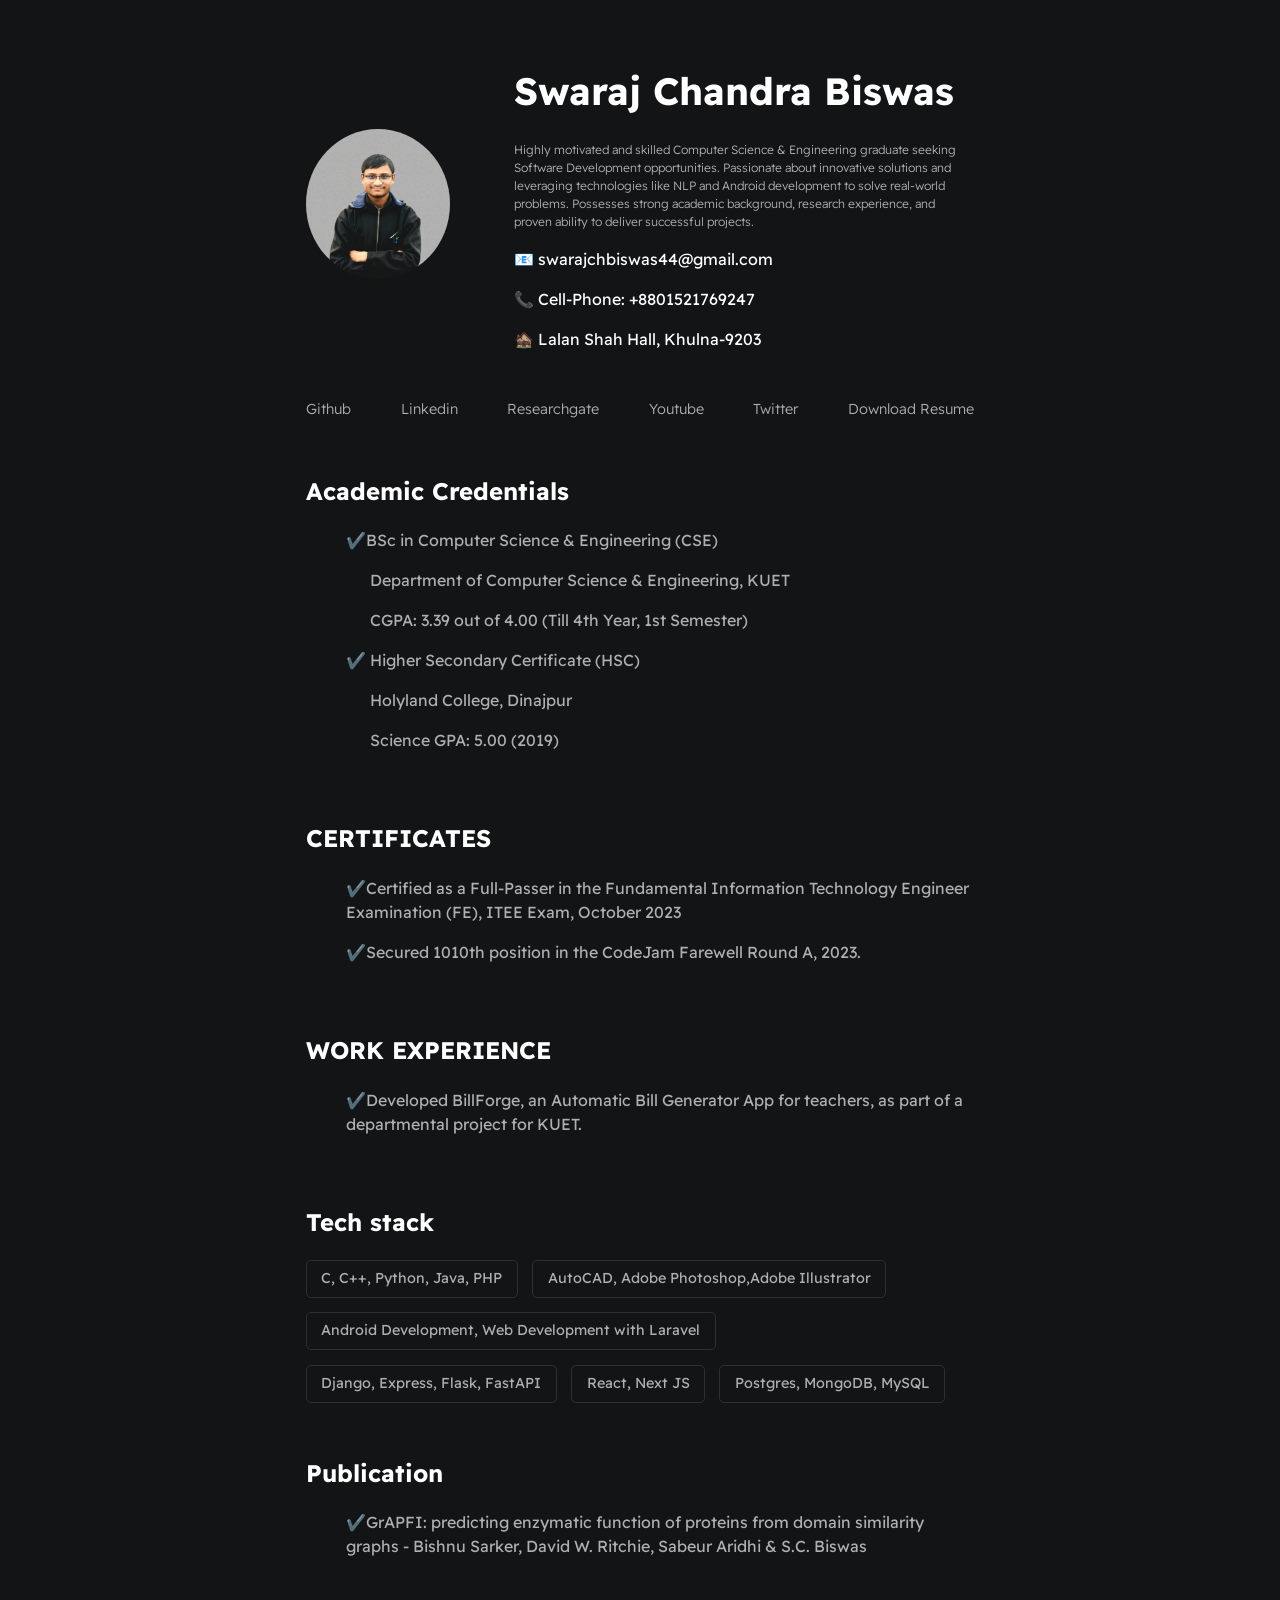
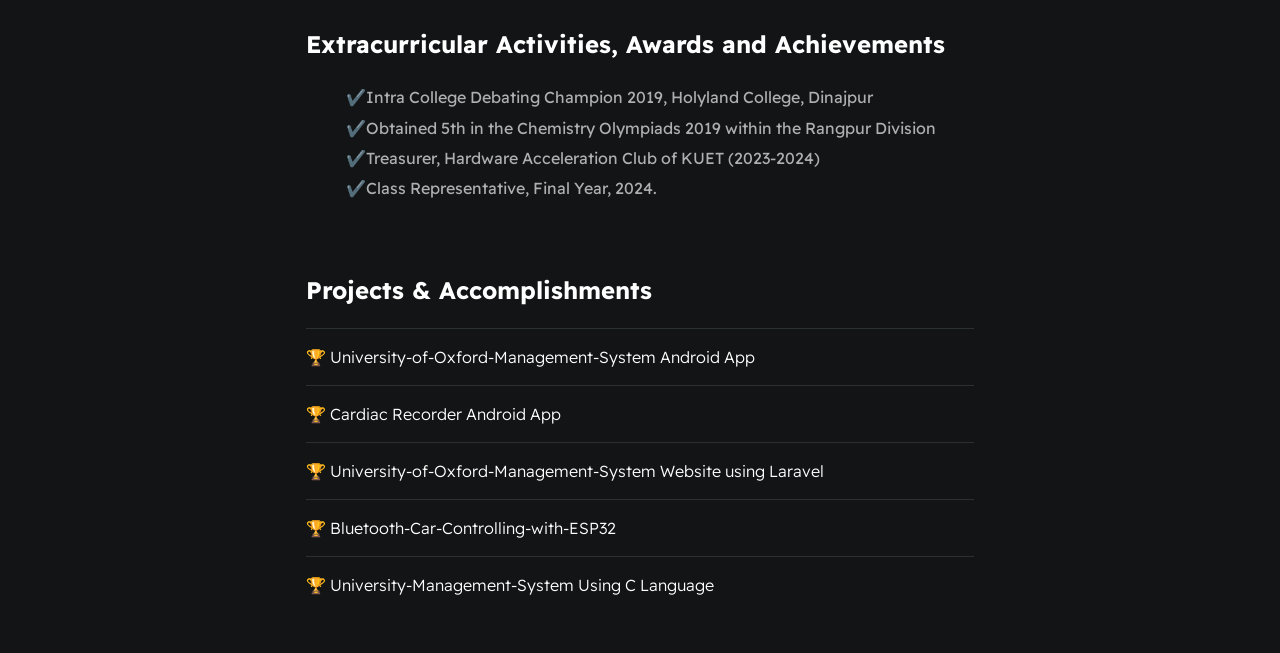
<file: index.html>
<!DOCTYPE html>
<html>
    <head>
        <meta charset="utf-8">
        <meta http-equiv="X-UA-Compatible" content="IE=edge">
        <title>Swaraj Chandra Biswas</title>
        <meta name="description" content="">
        <meta name="viewport" content="width=device-width, initial-scale=1">
        <link rel="stylesheet" href="./styles/main.css">
    </head>
    <style>
        #user-name {
            font-size: 38px; 
        }
        #bio {
            font-size: 12px; 
        }
    </style>

    <body>
        <div id="container--main">

            <section id="wrapper--hero" class="section--page">
                <img id="profile-pic" src="./assets/images/profile_pic.JPG">

                <div>
                    <h1 id="user-name">Swaraj Chandra Biswas</h1>
                    <p id="bio">
                    Highly motivated and skilled Computer Science & Engineering graduate seeking Software Development opportunities. Passionate about innovative solutions and leveraging technologies like NLP and Android development to solve real-world problems. Possesses strong academic background, research experience, and proven ability to deliver successful projects.</p>
                    <p id="email">📧 swarajchbiswas44@gmail.com</p>
                    <p id="email">📞 Cell-Phone: +8801521769247</p>
                    <p id="email">🏚️ Lalan Shah Hall, Khulna-9203</p>
                </div>  
            </section>

            <section class="section--page">
        
                <div id="socials--list">
                    <a href="https://github.com/Swaraj44" target="_blank">Github</a>
                    <a href="https://bd.linkedin.com/in/swaraj-chandra-biswas-1aa3aa204?original_referer=https%3A%2F%2Fwww.google.com%2F" target="_blank">Linkedin</a>
                    <a href="https://www.researchgate.net/profile/Swaraj-Chandra-Biswas" target="_blank">Researchgate</a>
                    <a href="https://youtube.com/" target="_blank">Youtube</a>
                    <a href="https://twitter.com/" target="_blank">Twitter</a>
                    <a href="./assets/resume.pdf" target="_blank">Download Resume</a>
                </div>
            </section>

            <section class="section--page">

            <h2>Academic Credentials</h2>
            
            

                <ul id="qualifications--list">
                    <li><p>✔️BSc in Computer Science & Engineering (CSE)</p>
                        <p>&nbsp;&nbsp;&nbsp;&nbsp;&nbsp;&nbsp;Department of Computer Science & Engineering, KUET</p>
                        <p>&nbsp;&nbsp;&nbsp;&nbsp;&nbsp;&nbsp;CGPA: 3.39 out of 4.00 (Till 4th Year, 1st Semester)</p>
                    </li>

                    <li>
                        <p>✔️ Higher Secondary Certificate (HSC)</p>
                        <p>&nbsp;&nbsp;&nbsp;&nbsp;&nbsp;&nbsp;Holyland College, Dinajpur</p>
                        <p>&nbsp;&nbsp;&nbsp;&nbsp;&nbsp;&nbsp;Science GPA: 5.00 (2019)</p>
                    </li>
                   
                </ul>
            </section>

            <section class="section--page">
                <h2>CERTIFICATES</h2>
   
                    <ul id="qualifications--list">
                        <li><p>✔️Certified as a Full-Passer in the Fundamental Information Technology Engineer Examination (FE),
                            ITEE Exam, October 2023</p></li>

                            <li><p>✔️Secured 1010th position in the CodeJam Farewell Round A, 2023.</p></li>
    
                       
                    </ul>
                </section>


            <section class="section--page">
                <h2>WORK EXPERIENCE</h2>
   
                    <ul id="qualifications--list">
                        <li><p>✔️Developed BillForge, an Automatic Bill Generator App for teachers, as part of a departmental project
                            for KUET.</p></li>
    
                       
                    </ul>
                </section>



                <section class="section--page">
                    <h2>Tech stack</h2>
    
                    <div id="wrapper--techstack__items">
                        <div class="card--techstack"><span>C, C++, Python, Java, PHP</span></div>
                        <div class="card--techstack"><span>AutoCAD, Adobe Photoshop,Adobe Illustrator</span></div>
                        <div class="card--techstack"><span>Android Development, Web Development with Laravel</span></div>
                        <div class="card--techstack"><span>Django, Express, Flask, FastAPI</span></div>
                        <div class="card--techstack"><span>React, Next JS</span></div>
                        <div class="card--techstack"><span>Postgres, MongoDB, MySQL</span></div>
                    </div>
                </section>









                        <section class="section--page">
                            <h2>Publication</h2>
               
                                <ul id="qualifications--list">
                                    <li><p>✔️GrAPFI: predicting enzymatic function of proteins from domain similarity graphs  -
                                        Bishnu Sarker, David W. Ritchie, Sabeur Aridhi & S.C. Biswas</p></li>
                
                                   
                                </ul>
                            </section>





                
                        <section class="section--page">
                            <h2>Extracurricular Activities, Awards and Achievements</h2>
                            <ul id="qualifications--list">
                                <li>✔️Intra College Debating Champion 2019, Holyland College, Dinajpur</li>
                                <li>✔️Obtained 5th in the Chemistry Olympiads 2019 within the Rangpur Division</li>
                                <li>✔️Treasurer, Hardware Acceleration Club of KUET (2023-2024)</li>
                                <li>✔️Class Representative, Final Year, 2024.</li>
                            </ul>
                        </section>










            



            <section class="section--page">
                <h2>Projects & Accomplishments</h2>

                <div class="card--project">
                    <a href="https://github.com/Swaraj44/University-of-Oxford-Management-System"><span>🏆 </span>University-of-Oxford-Management-System Android App</a>
                </div>

                <div class="card--project">
                    <a href="https://github.com/Swaraj44/CardiacRecorder" ><span>🏆 </span>Cardiac Recorder Android App</a>
                </div>

                <div class="card--project">
                    <a href="https://github.com/Swaraj44/webProjectF1" ><span>🏆 </span>University-of-Oxford-Management-System Website using Laravel</a>
                </div>

                <div class="card--project">
                    <a href="https://github.com/Swaraj44/Bluetooth_Control_MultimodeCar"><span>🏆 </span>Bluetooth-Car-Controlling-with-ESP32</a>
                </div>

                <div class="card--project">
                    <a href="https://github.com/Swaraj44/University-Management-System"><span>🏆 </span>University-Management-System Using C Language</a>
                </div>

            </section>

       
        </div>

    </body>
</html>
</file>
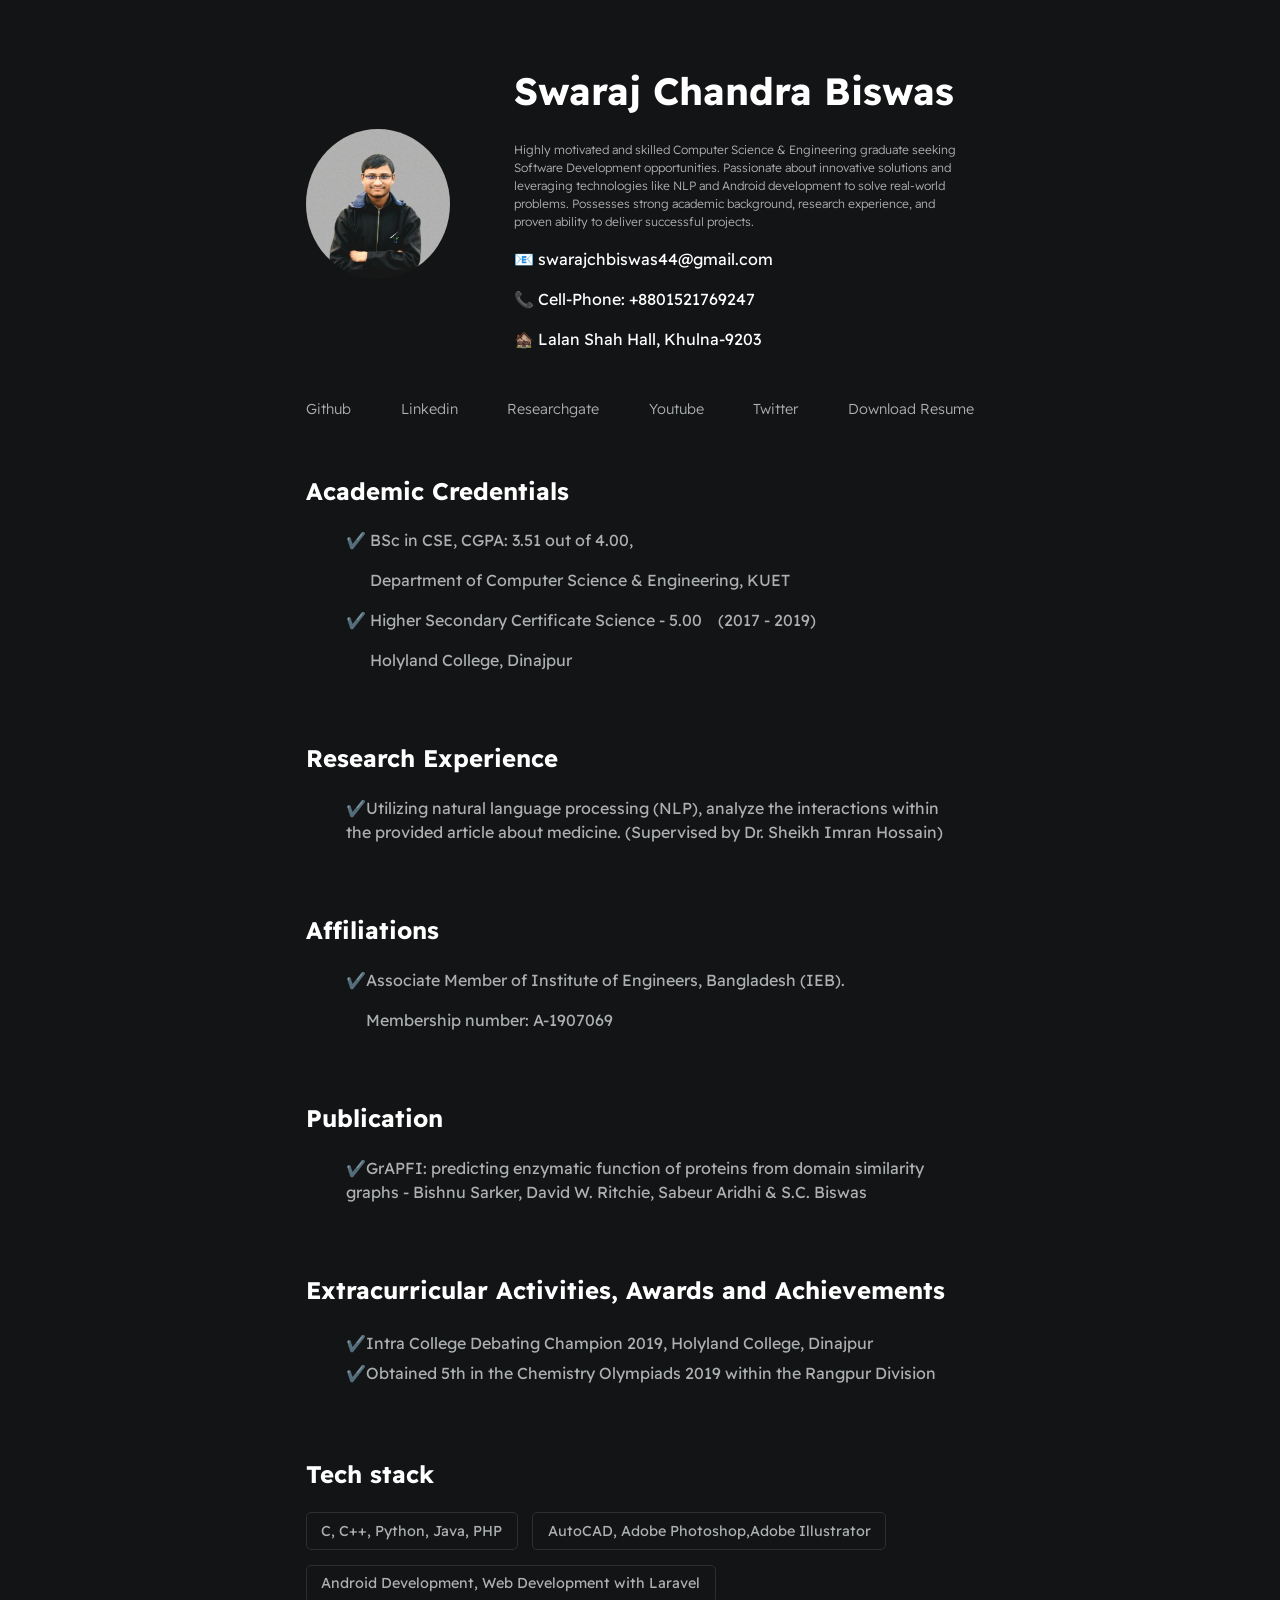
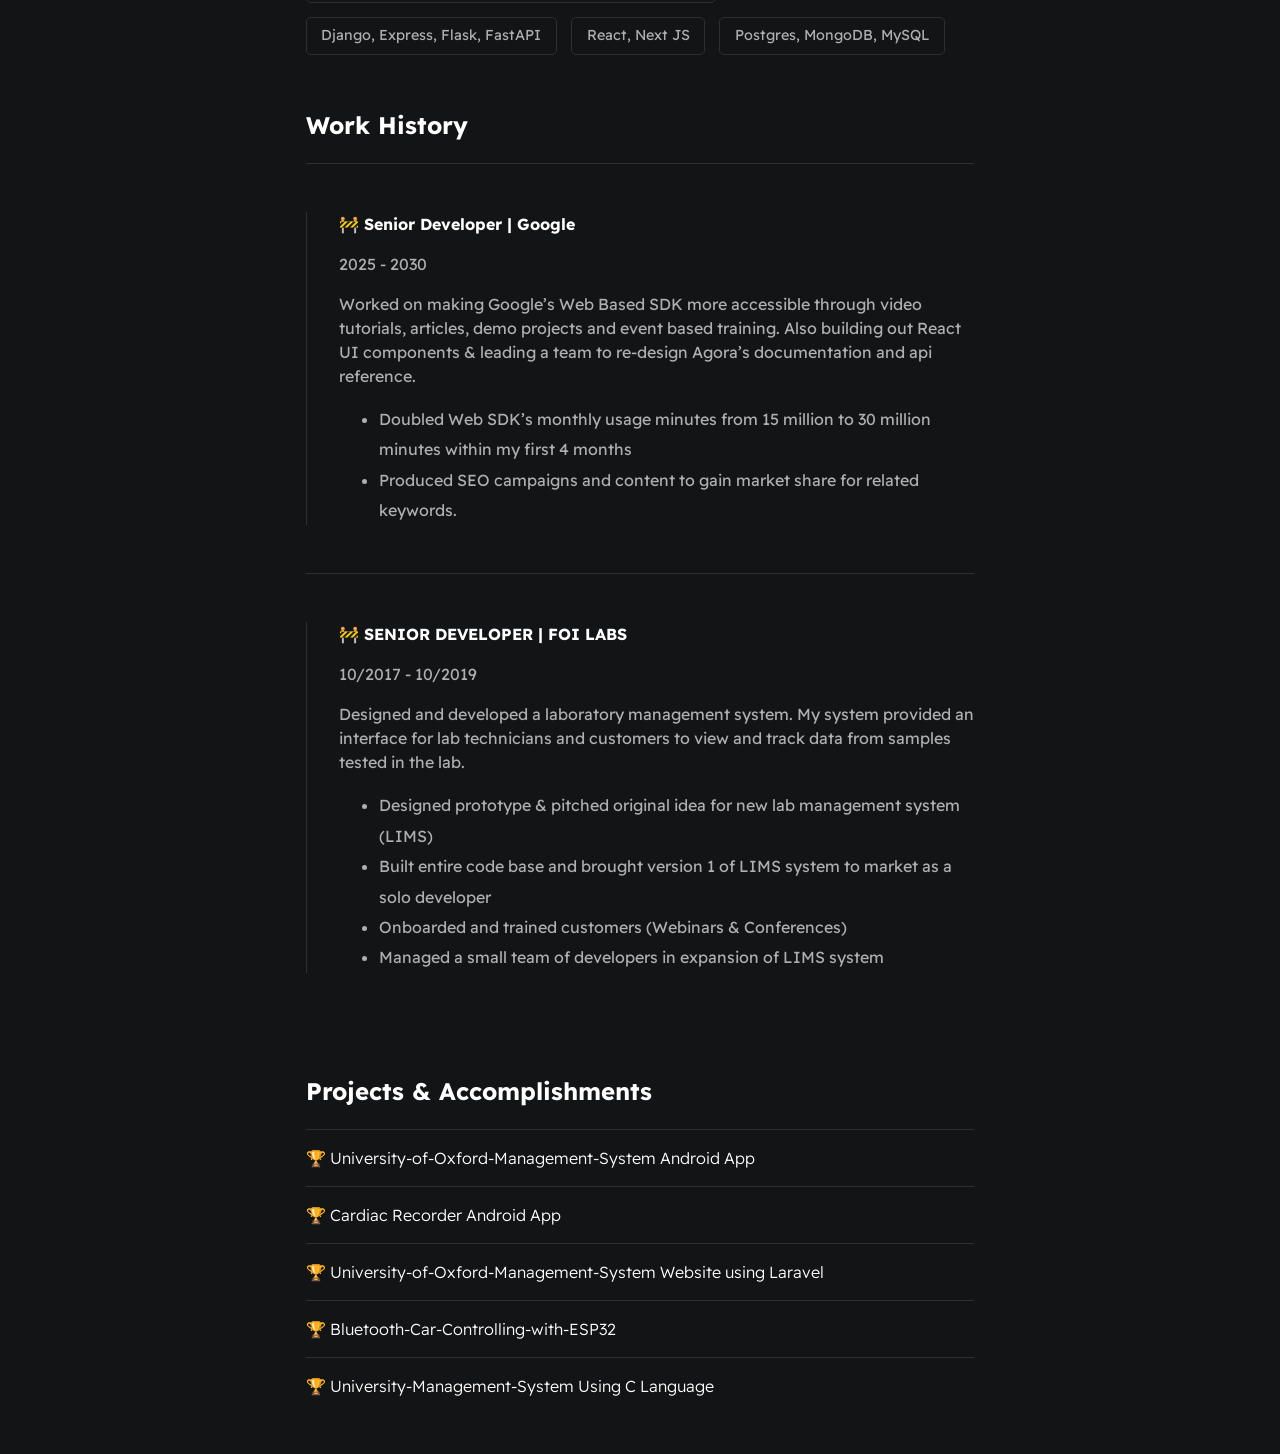
<file: index_raw.html>
<!DOCTYPE html>
<html>
    <head>
        <meta charset="utf-8">
        <meta http-equiv="X-UA-Compatible" content="IE=edge">
        <title>Swaraj Chandra Biswas</title>
        <meta name="description" content="">
        <meta name="viewport" content="width=device-width, initial-scale=1">
        <link rel="stylesheet" href="./styles/main.css">
    </head>
    <style>
        #user-name {
            font-size: 38px; 
        }
        #bio {
            font-size: 12px; 
        }
    </style>

    <body>
        <div id="container--main">

            <section id="wrapper--hero" class="section--page">
                <img id="profile-pic" src="./assets/images/profile_pic.JPG">

                <div>
                    <h1 id="user-name">Swaraj Chandra Biswas</h1>
                    <p id="bio">
                    Highly motivated and skilled Computer Science & Engineering graduate seeking Software Development opportunities. Passionate about innovative solutions and leveraging technologies like NLP and Android development to solve real-world problems. Possesses strong academic background, research experience, and proven ability to deliver successful projects.</p>
                    <p id="email">📧 swarajchbiswas44@gmail.com</p>
                    <p id="email">📞 Cell-Phone: +8801521769247</p>
                    <p id="email">🏚️ Lalan Shah Hall, Khulna-9203</p>
                </div>  
            </section>

            <section class="section--page">
        
                <div id="socials--list">
                    <a href="https://github.com/Swaraj44" target="_blank">Github</a>
                    <a href="https://bd.linkedin.com/in/swaraj-chandra-biswas-1aa3aa204?original_referer=https%3A%2F%2Fwww.google.com%2F" target="_blank">Linkedin</a>
                    <a href="https://www.researchgate.net/profile/Swaraj-Chandra-Biswas" target="_blank">Researchgate</a>
                    <a href="https://youtube.com/" target="_blank">Youtube</a>
                    <a href="https://twitter.com/" target="_blank">Twitter</a>
                    <a href="./assets/resume.pdf" target="_blank">Download Resume</a>
                </div>
            </section>

            <section class="section--page">

            <h2>Academic Credentials</h2>
            
            

                <ul id="qualifications--list">
                    <li><p>✔️ BSc in CSE, CGPA: 3.51 out of 4.00,</p>
                        <p>&nbsp;&nbsp;&nbsp;&nbsp;&nbsp;&nbsp;Department of Computer Science & Engineering, KUET</p></li>

                    <li>
                        <p>✔️ Higher Secondary Certificate Science - 5.00  &nbsp;&nbsp;  (2017 - 2019)</p>
                        <p>&nbsp;&nbsp;&nbsp;&nbsp;&nbsp;&nbsp;Holyland College, Dinajpur</p></li>
                   
                </ul>
            </section>


            <section class="section--page">
                <h2>Research Experience</h2>
   
                    <ul id="qualifications--list">
                        <li><p>✔️Utilizing natural language processing (NLP), analyze the interactions within &nbsp;&nbsp;&nbsp;&nbsp;&nbsp; the provided article about medicine. (Supervised by Dr. Sheikh Imran Hossain)</p></li>
    
                       
                    </ul>
                </section>


                <section class="section--page">
                    <h2>Affiliations</h2>
       
                        <ul id="qualifications--list">
                            <li><p>✔️Associate Member of Institute of Engineers, Bangladesh (IEB).</p>
                                <p>&nbsp;&nbsp; &nbsp;&nbsp;Membership number: A-1907069</p></li></li>
        
                           
                        </ul>
                    </section>






                        <section class="section--page">
                            <h2>Publication</h2>
               
                                <ul id="qualifications--list">
                                    <li><p>✔️GrAPFI: predicting enzymatic function of proteins from domain similarity graphs  -
                                        Bishnu Sarker, David W. Ritchie, Sabeur Aridhi & S.C. Biswas</p></li>
                
                                   
                                </ul>
                            </section>





                
                        <section class="section--page">
                            <h2>Extracurricular Activities, Awards and Achievements</h2>
                            <ul id="qualifications--list">
                                <li>✔️Intra College Debating Champion 2019, Holyland College, Dinajpur</li>
                                <li>✔️Obtained 5th in the Chemistry Olympiads 2019 within the Rangpur Division</li>
                            </ul>
                        </section>









            <section class="section--page">
                <h2>Tech stack</h2>

                <div id="wrapper--techstack__items">
                    <div class="card--techstack"><span>C, C++, Python, Java, PHP</span></div>
                    <div class="card--techstack"><span>AutoCAD, Adobe Photoshop,Adobe Illustrator</span></div>
                    <div class="card--techstack"><span>Android Development, Web Development with Laravel</span></div>
                    <div class="card--techstack"><span>Django, Express, Flask, FastAPI</span></div>
                    <div class="card--techstack"><span>React, Next JS</span></div>
                    <div class="card--techstack"><span>Postgres, MongoDB, MySQL</span></div>
                </div>
            </section>

            <section id="work-history-wrapper" class="section--page">
                <h2>Work History</h2>




                <div class="line-break"></div>
                <div class="card--work-history">
                    <strong>🚧 Senior Developer | Google</strong>
                    <p>2025 - 2030</p>
                    <p>Worked on making Google’s Web Based SDK more accessible through video tutorials, articles, demo projects and event based training. Also building out React UI components & leading a team to re-design Agora’s documentation and api reference.</p>
                    <ul>
                        <li>Doubled Web SDK’s monthly usage minutes from 15 million to 30 million minutes within my first 4 months</li>
                        <li>Produced SEO campaigns and content to gain market share for related keywords.</li>
                    </ul>
                </div>

                <div class="line-break"></div>


                <div class="card--work-history">
                    <strong>🚧 SENIOR DEVELOPER | FOI LABS</strong>
                    <p>10/2017 - 10/2019</p>
                    <p>Designed and developed a laboratory management system. My system
                        provided an interface for lab technicians and customers to view and
                        track data from samples tested in the lab.</p>
                    <ul>
                        <li>Designed prototype & pitched original idea for new lab management system (LIMS)</li>
                        <li>Built entire code base and brought version 1 of LIMS system to market as a solo developer</li>
                        <li>Onboarded and trained customers (Webinars & Conferences)</li>
                        <li>Managed a small team of developers in expansion of LIMS system</li>
                    </ul>
                </div>


            </section>



            <section class="section--page">
                <h2>Projects & Accomplishments</h2>

                <div class="card--project">
                    <a href="https://github.com/Swaraj44/University-of-Oxford-Management-System"><span>🏆 </span>University-of-Oxford-Management-System Android App</a>
                </div>

                <div class="card--project">
                    <a href="https://github.com/Swaraj44/CardiacRecorder" ><span>🏆 </span>Cardiac Recorder Android App</a>
                </div>

                <div class="card--project">
                    <a href="https://github.com/Swaraj44/webProjectF1" ><span>🏆 </span>University-of-Oxford-Management-System Website using Laravel</a>
                </div>

                <div class="card--project">
                    <a href="https://github.com/Swaraj44/Bluetooth_Control_MultimodeCar"><span>🏆 </span>Bluetooth-Car-Controlling-with-ESP32</a>
                </div>

                <div class="card--project">
                    <a href="https://github.com/Swaraj44/University-Management-System"><span>🏆 </span>University-Management-System Using C Language</a>
                </div>

            </section>

       
        </div>

    </body>
</html>
</file>
<file: styles/main.css>
@import url('https://fonts.googleapis.com/css2?family=Readex+Pro:wght@300;400;500;600;700&display=swap');

:root{
    --mainTextColor-light:#000;
    --secondaryTextColor-light:rgb(51 51 51);
    --mainLinkColor-light:#0da2b8;
    --mainBorderColor-light:rgb(218, 218, 218);
    --mainBgColor-light:rgb(249, 250,251);

    --mainTextColor-dark:#fff;
    --secondaryTextColor-dark:#adb0b1;
    --mainLinkColor-dark:rgb(30, 190,214);
    --mainBorderColor-dark:#2b3031;
    --mainBgColor-dark:#131415;
    
    --mainTextColor:var(--mainTextColor-dark);
    --secondaryTextColor:var(--secondaryTextColor-dark);
    --mainLinkColor:var(--mainLinkColor-dark);
    --mainBorderColor:var(--mainBorderColor-dark);
    --mainBgColor:var(--mainBgColor-dark);

}


*{
    font-family: 'Readex Pro';
    line-height: 1.5em;
    box-sizing: border-box;
    color: var(--mainTextColor);
    
}

body{
    background-color: var(--mainBgColor);            
}

p, span, li{
    color: var(--secondaryTextColor);
    font-size: 1em;
}

a{
    text-decoration: none;
    color: var(--mainLinkColor);
    font-weight: 500;
}

li{
    line-height: 1.9em;
}

#container--main{
    max-width: 700px;
    margin: 0 auto;
    padding: 1em;
}

.section--page{
    padding-top: 1em;
    padding-bottom: 1em;
}

#wrapper--hero{
    display: flex;
    align-items: center;
    gap: 4em;
}

#bio, a{
    font-weight: 300;
}

#user-name{
    font-size: 48px;
    line-height: 1em;
}

#profile-pic{
    width: 150px;
    height: 150px;
    object-fit: cover;
    border-radius: 50%;
}

#email{
    color: var(--mainTextColor);
}

#socials--list{
    display: flex;
    justify-content: space-between;
    column-gap: 1em;
    flex-wrap: wrap;
}

#socials--list a{
    font-weight: 300;
    color: var(--secondaryTextColor);
    font-size: 0.9em;
    transition: 0.3s;
}

#socials--list a:hover{
    font-weight: 100;
    color: var(--mainLinkColor);
    font-size: 0.9em;
}

#qualifications--list{
    list-style: none;
}

#wrapper--techstack__items{
    display: flex;
    flex-wrap: wrap;
    gap: 1em;
    font-size: 0.9em;
}

.card--techstack{
    border: 1px solid var(--mainBorderColor);
    border-radius: 5px;
    padding: 0.5em 1em;
    align-items: center;
}

.card--project{
    padding-top: 1em;
    padding-bottom: 1em;
    border-top: 1px solid var(--mainBorderColor);
}

.card--project a{
    color: var(--mainTextColor);

    transition: 0.3s;
}

.card--project a:hover{
    color: rgb(30, 190,214);

}

.card--work-history{
    border-left: 1px solid var(--mainBorderColor);
    margin-top: 3em;
    margin-bottom: 3em;
    padding-left: 2em;
}

.line-break{
    background-color: var(--mainBorderColor);
    height: 1px;
}


@media(max-width:600px){

    .section--page{
        padding-top: 1em;
        padding-bottom: 1em;
    }

    #wrapper--hero{
        display: flex;
        align-items: center;
        gap: 1em;
    }

    #profile-pic{
        width: 200px;
        height: 200px;
    }

    #wrapper--hero{
        flex-direction: column;
    }

    .card--work-history{
        border-left: none;
        padding-left: 0;
    }
}
</file>
